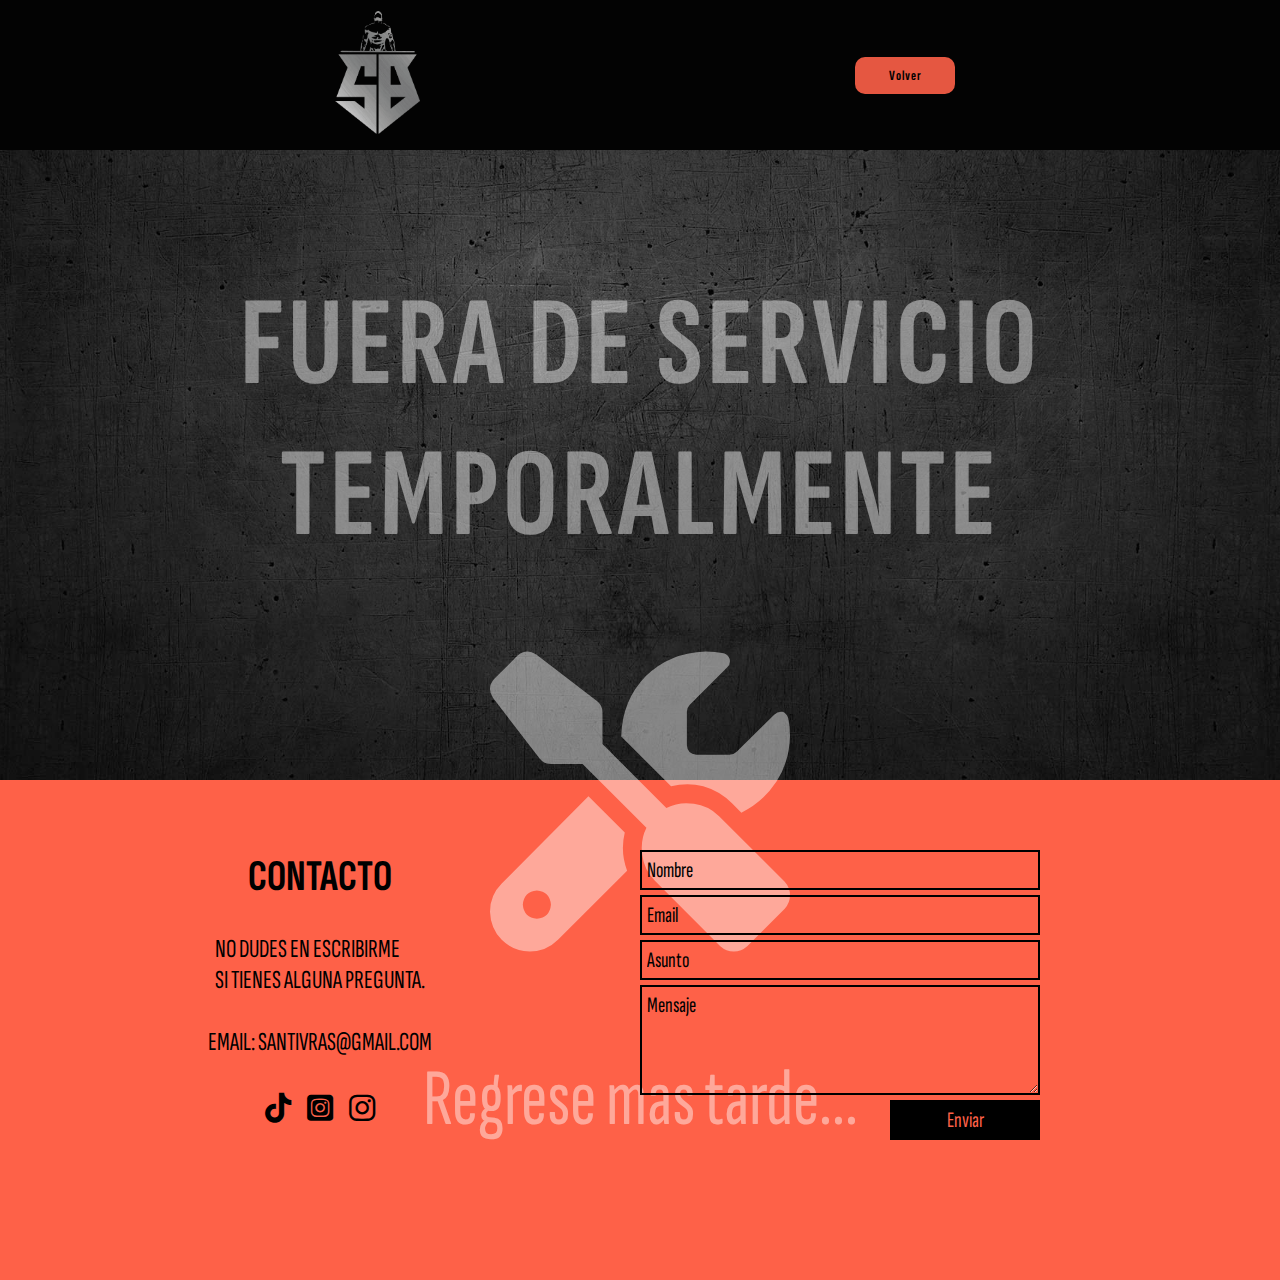
<file: assets/pages/equipamiento.html>
<!DOCTYPE html>
<html lang="en">
<head>
    <meta charset="UTF-8">
    <meta http-equiv="X-UA-Compatible" content="IE=edge">
    <meta name="viewport" content="width=device-width, initial-scale=1.0">
    <meta name="description" content="Encontrá los mejores productos y herramientas para poder entrenar en tu casa.">
    <title>SB | Equipamiento Calistenia</title>
    <link rel='stylesheet' href="../css/style.css">
    <link rel="stylesheet" href="https://cdnjs.cloudflare.com/ajax/libs/font-awesome/6.2.1/css/all.min.css">
    <link rel="stylesheet" href="https://use.fontawesome.com/releases/v5.3.1/css/all.css">
    <link rel="icon" type="image/png" href="">
</head>
<body>
    <header class="header">
        <div class="logo">
            <a href="../../index.html"><img src="../../assets/img/logoSB.png" alt="logoSB"></a>
        </div>
        <div class="barraMenu">
            <input class="side-menu" type="checkbox" id="side-menu"/>
            <label class="hamb" for="side-menu"><span class="hamb-line"></span></label>
            <nav class="nav">
                <ul class="menu-form">
                    <li><a href="../../index.html"><button type="button" class="btn">Volver</button></a></li>
                </ul>
            </nav>
        </div>
    </header>
    <main class="pageEquipamiento">
        <h1>Fuera de servicio <br> temporalmente</h1> 
        <i class="fa-solid fa-screwdriver-wrench"></i>
        <p>Regrese mas tarde...</p>
    </main>
    <footer id="sectionContacto" class="footer">
        <div class="info">
            <h4>CONTACTO</h4>
            <br>
            <p>NO DUDES EN ESCRIBIRME<br> SI TIENES ALGUNA PREGUNTA.</p>
            <br>
            <p>EMAIL: SANTIVRAS@GMAIL.COM</p>
            <br>
            <div class="footer-icons">
                <i class="fa-brands fa-tiktok"></i>
                <i class="fa-brands fa-square-instagram"></i>
                <i class="fa-brands fa-instagram"></i>
            </div>
        </div>
        <div class="contacto">
            <form class="formularioContacto" action="">
                <input type="text" name="nombre" placeholder="Nombre" required>
                <input type="text" name="mail" placeholder="Email" required>
                <input type="text" name="asunto" placeholder="Asunto" required>
                <textarea name="mensaje" placeholder="Mensaje"></textarea>
                <button type="submit">Enviar</button>
            </form>
        </div>
        <div id="button-up">
            <i class="fa-solid fa-chevron-up"></i>
        </div>
    </footer>
    <script src="../js/main.js"></script>
</body>
</html>
</file>
<file: assets/css/style.css>
@import url("https://fonts.googleapis.com/css?family=Sofia+Sans+Extra+Condensed");
* {
  margin: 0;
  padding: 0;
  box-sizing: border-box;
}

a {
  text-decoration: none;
}

ul {
  list-style: none;
}

.header {
  background-color: #030303;
  height: 150px;
  display: flex;
  flex-flow: row nowrap;
  justify-content: space-evenly;
  align-items: center;
  position: sticky;
  top: 0;
  z-index: 10;
}
@media (max-width: 768px) {
  .header {
    justify-content: space-between;
    padding: 0 50px;
  }
}
@media (max-width: 350px) {
  .header {
    height: 120px;
    padding: 0 25px;
  }
}
.header > .logo {
  width: 105px;
  padding: 10px;
}
@media (max-width: 490px) {
  .header > .logo {
    width: 95px;
  }
}
@media (max-width: 350px) {
  .header > .logo {
    width: 80px;
  }
}
.header > .logo img {
  height: 100%;
  width: 100%;
  object-fit: cover;
}
.header > .barraMenu {
  display: flex;
}
@media (max-width: 768px) {
  .header > .barraMenu {
    flex-direction: row;
  }
}
.header > .barraMenu > .side-menu {
  display: none;
}
.header > .barraMenu > .side-menu:checked ~ nav {
  max-height: 100%;
}
.header > .barraMenu > .side-menu:checked ~ .hamb .hamb-line {
  background: transparent;
}
.header > .barraMenu > .side-menu:checked ~ .hamb .hamb-line::before {
  transform: rotate(-45deg);
  top: 0;
}
.header > .barraMenu > .side-menu:checked ~ .hamb .hamb-line::after {
  transform: rotate(45deg);
  top: 0;
}
.header > .barraMenu > .hamb {
  cursor: pointer;
  float: right;
  padding: 40px 20px;
  display: none;
}
@media (max-width: 768px) {
  .header > .barraMenu > .hamb {
    display: block;
  }
}
.header > .barraMenu > .hamb > .hamb-line {
  background: rgba(254, 97, 72, 0.9);
  display: block;
  height: 2px;
  position: relative;
  width: 24px;
}
.header > .barraMenu > .hamb > .hamb-line::before {
  background: rgba(254, 97, 72, 0.9);
  content: "";
  display: block;
  height: 100%;
  position: absolute;
  transition: all 0.2s ease-out;
  width: 100%;
  top: 7px;
}
.header > .barraMenu > .hamb > .hamb-line::after {
  background: rgba(254, 97, 72, 0.9);
  content: "";
  display: block;
  height: 100%;
  position: absolute;
  transition: all 0.2s ease-out;
  width: 100%;
  top: -7px;
}
.header > .barraMenu > .nav {
  position: relative;
  font-size: 18px;
  height: 100%;
  width: 50%;
  right: 0;
  text-align: center;
}
@media (max-width: 768px) {
  .header > .barraMenu > .nav {
    position: fixed;
    background-color: #030303;
    overflow: hidden;
    margin-top: 100px;
    max-height: 0;
    transition: max-height 0.5s ease-out;
  }
}
.header > .barraMenu > .nav > .menu {
  display: flex;
  align-items: center;
  height: 70px;
  margin: 0;
  padding: 0;
  text-align: center;
  white-space: nowrap;
}
@media (max-width: 768px) {
  .header > .barraMenu > .nav > .menu {
    flex-direction: column;
    height: 100vh;
  }
}
.header > .barraMenu > .nav > .menu > li {
  text-align: center;
}
.header > .barraMenu > .nav > .menu > li > a {
  display: block;
  text-decoration: none;
  color: rgba(255, 255, 255, 0.7);
  font-size: 20px;
  text-transform: uppercase;
  margin: 15px;
}
@media (max-width: 768px) {
  .header > .barraMenu > .nav > .menu > li > a {
    font-size: 30px;
    margin: 25px;
  }
}
@media (max-width: 490px) {
  .header > .barraMenu > .nav > .menu > li > a {
    font-size: 22px;
    margin: 20px;
  }
}
@media (max-width: 350px) {
  .header > .barraMenu > .nav > .menu > li > a {
    font-size: 17px;
    margin: 15px;
  }
}
.header > .barraMenu > .nav > .menu > li > a:hover {
  color: rgba(254, 97, 72, 0.9);
}
.header > .barraMenu > .nav > .menu > li > a::after {
  content: "";
  display: block;
  height: 2px;
  width: 0%;
  background-color: rgba(254, 97, 72, 0.9);
  transition: all ease-in-out 250ms;
}
.header > .barraMenu > .nav > .menu > li > a:hover::after {
  width: 100%;
}
.header > .barraMenu > .nav > .menu > li > .btn {
  color: black;
  background-color: rgba(254, 97, 72, 0.9);
  border: none;
  width: 100px;
  padding: 10px;
  margin-left: 100px;
  border-radius: 10px;
  font-family: "Sofia Sans Extra Condensed";
  font-weight: bolder;
  font-size: 14px;
  letter-spacing: 1px;
  cursor: pointer;
}
@media (max-width: 768px) {
  .header > .barraMenu > .nav > .menu > li > .btn {
    font-size: 26px;
    width: 150px;
    margin: 10px 0 0 0;
  }
}
@media (max-width: 490px) {
  .header > .barraMenu > .nav > .menu > li > .btn {
    width: 100px;
    font-size: 18px;
  }
}
@media (max-width: 350px) {
  .header > .barraMenu > .nav > .menu > li > .btn {
    font-size: 14px;
    width: 80px;
  }
}
.header > .barraMenu > .nav .menu-form {
  display: flex;
  align-items: center;
  height: 70px;
  margin: 0;
  padding: 0;
  text-align: center;
  white-space: nowrap;
}
@media (max-width: 768px) {
  .header > .barraMenu > .nav .menu-form {
    flex-direction: column;
    height: 100vh;
  }
}
@media (max-width: 768px) {
  .header > .barraMenu > .nav .menu-form .btn {
    font-size: 26px;
    width: 150px;
    margin: 70px 0 0 0;
  }
}
@media (max-width: 490px) {
  .header > .barraMenu > .nav .menu-form .btn {
    width: 100px;
    font-size: 18px;
  }
}
@media (max-width: 350px) {
  .header > .barraMenu > .nav .menu-form .btn {
    font-size: 14px;
    width: 80px;
    margin: 10px 0 0 0;
  }
}

.BG-index {
  height: 99vh;
  width: 100%;
  margin-top: -150px;
  background-image: url("..//img/index.jpg");
  background-position: center center;
  background-repeat: no-repeat;
  background-attachment: fixed;
  background-size: cover;
  display: flex;
  justify-content: center;
  flex-direction: column;
  color: #FFF;
  z-index: -1;
}
@media (max-width: 768px) {
  .BG-index {
    background-position: 60% center;
  }
}
@media (max-width: 490px) {
  .BG-index {
    background-position: 65% center;
  }
}
.BG-index > h1 {
  margin-left: 100px;
  color: rgb(254, 97, 72);
  letter-spacing: 1px;
  font-size: 42px;
  text-transform: uppercase;
}
@media (max-width: 768px) {
  .BG-index > h1 {
    margin-left: 60px;
  }
}
@media (max-width: 490px) {
  .BG-index > h1 {
    font-size: 32px;
    margin-left: 45px;
    width: 60%;
  }
}
@media (max-width: 350px) {
  .BG-index > h1 {
    margin-left: 30px;
    font-size: 18px;
  }
}
.BG-index > h2 {
  margin-left: 100px;
  font-size: 114px;
}
@media (max-width: 768px) {
  .BG-index > h2 {
    margin-left: 60px;
    width: 70%;
    line-height: 120px;
  }
}
@media (max-width: 490px) {
  .BG-index > h2 {
    margin-left: 45px;
    font-size: 92px;
    line-height: 95px;
  }
}
@media (max-width: 350px) {
  .BG-index > h2 {
    margin-left: 30px;
    font-size: 74px;
    width: 300px;
  }
}
.BG-index > p {
  margin-left: 100px;
  width: 500px;
  letter-spacing: 1px;
  font-size: 22px;
  margin-bottom: 20px;
}
@media (max-width: 768px) {
  .BG-index > p {
    margin-left: 60px;
    width: 45%;
  }
}
@media (max-width: 490px) {
  .BG-index > p {
    margin-left: 45px;
    font-size: 18px;
  }
}
@media (max-width: 350px) {
  .BG-index > p {
    margin-left: 30px;
    font-size: 15px;
    width: 230px;
  }
}
.BG-index > .botonesInicio {
  display: flex;
}
.BG-index > .botonesInicio .btn-comenzar {
  margin-left: 100px;
  color: black;
  background-color: rgba(254, 97, 72, 0.9);
  border: none;
  width: 150px;
  padding: 12.5px;
  border-radius: 5px;
  font-family: "Sofia Sans Extra Condensed";
  font-weight: bolder;
  font-size: 20px;
  letter-spacing: 1px;
  cursor: pointer;
}
@media (max-width: 768px) {
  .BG-index > .botonesInicio .btn-comenzar {
    margin-left: 60px;
  }
}
@media (max-width: 490px) {
  .BG-index > .botonesInicio .btn-comenzar {
    margin-left: 45px;
    width: 125px;
    font-size: 16px;
  }
}
@media (max-width: 350px) {
  .BG-index > .botonesInicio .btn-comenzar {
    margin-left: 30px;
    font-size: 14px;
    width: 100px;
  }
}
.BG-index > .botonesInicio .btn-comenzar:hover {
  background-color: rgb(254, 97, 72);
}
.BG-index > .botonesInicio .btn-masInfo {
  color: #FFF;
  background-color: black;
  border: 2px solid rgba(254, 97, 72, 0.9);
  width: 150px;
  padding: 12.5px;
  margin-left: 20px;
  border-radius: 5px;
  font-family: "Sofia Sans Extra Condensed";
  font-weight: bolder;
  font-size: 20px;
  letter-spacing: 1px;
  cursor: pointer;
}
@media (max-width: 490px) {
  .BG-index > .botonesInicio .btn-masInfo {
    width: 125px;
    font-size: 16px;
  }
}
@media (max-width: 350px) {
  .BG-index > .botonesInicio .btn-masInfo {
    font-size: 14px;
    width: 100px;
  }
}
.BG-index > .botonesInicio .btn-masInfo:hover {
  background-color: rgba(255, 255, 255, 0.2);
  color: rgb(255, 255, 255);
}
.BG-index > .botonesInicio .fa-circle-chevron-right {
  color: rgba(254, 97, 72, 0.9);
  font-size: 20px;
  margin-right: 10px;
}
@media (max-width: 490px) {
  .BG-index > .botonesInicio .fa-circle-chevron-right {
    font-size: 16px;
  }
}
@media (max-width: 350px) {
  .BG-index > .botonesInicio .fa-circle-chevron-right {
    font-size: 12px;
  }
}

.entrenamientos {
  width: 100%;
  height: 500px;
  display: flex;
  text-align: center;
}
@media (max-width: 768px) {
  .entrenamientos {
    flex-direction: column;
    height: auto;
  }
}
@media (max-width: 350px) {
  .entrenamientos {
    flex-direction: column;
  }
}
.entrenamientos > .entrenamiento {
  width: 50%;
  height: 100%;
  position: relative;
}
@media (max-width: 768px) {
  .entrenamientos > .entrenamiento {
    width: 100%;
    position: static;
  }
}
@media (max-width: 350px) {
  .entrenamientos > .entrenamiento {
    width: 100%;
    position: static;
  }
}
.entrenamientos > .entrenamiento:hover h2 {
  opacity: 1;
  transform: translateX(0px);
}
.entrenamientos > .entrenamiento:hover .mascara1, .entrenamientos > .entrenamiento:hover .mascara2 {
  opacity: 1;
}
.entrenamientos > .entrenamiento > img {
  transition: all 0.2s linear;
}
.entrenamientos > .entrenamiento > .mascara1,
.entrenamientos > .entrenamiento > .mascara2 {
  opacity: 0;
  background-color: rgba(254, 97, 72, 0.7);
  transition: all 0.3s ease-in-out;
}
.entrenamientos > .entrenamiento h2 {
  transform: translateX(-200px);
  opacity: 0;
  transition: all 0.7s ease-in-out;
}
.entrenamientos img {
  display: block;
  position: relative;
  height: 100%;
  width: 100%;
  object-fit: cover;
}
.entrenamientos .mascara1 {
  width: 100%;
  height: 500px;
  position: absolute;
  overflow: hidden;
  top: 0;
  left: 0;
}
.entrenamientos .mascara2 {
  width: 100%;
  height: 500px;
  position: absolute;
  overflow: hidden;
  top: 0;
  right: 0;
}
.entrenamientos h2 {
  text-transform: uppercase;
  color: #fff;
  text-align: center;
  position: relative;
  font-size: 17px;
  padding: 10px;
  background: rgba(0, 0, 0, 0.9);
  margin: 20px 0 0 0;
}

.BG-entrenador {
  width: 100%;
  background-image: url("..//img/entrenador.jpg");
  background-position: center center;
  background-repeat: no-repeat;
  background-attachment: fixed;
  background-size: cover;
  display: flex;
  flex-direction: column;
  color: #FFF;
  z-index: -1;
}
@media (max-width: 768px) {
  .BG-entrenador {
    background-position: 75% center;
  }
}
@media (max-width: 350px) {
  .BG-entrenador {
    background-position: 80% center;
  }
}
.BG-entrenador > h2 {
  margin: 50px 0 40px 100px;
  font-size: 94px;
  letter-spacing: 1px;
}
@media (max-width: 768px) {
  .BG-entrenador > h2 {
    font-size: 80px;
    margin: 50px 0 40px 70px;
  }
}
@media (max-width: 490px) {
  .BG-entrenador > h2 {
    font-size: 52px;
    margin: 50px 0 40px 45px;
  }
}
@media (max-width: 350px) {
  .BG-entrenador > h2 {
    font-size: 40px;
    margin: 50px 0 40px 30px;
  }
}
.BG-entrenador > p {
  width: 650px;
  margin-left: 100px;
  font-size: 30px;
  letter-spacing: 1px;
}
@media (max-width: 768px) {
  .BG-entrenador > p {
    margin-left: 70px;
    font-size: 26px;
    width: 60%;
  }
}
@media (max-width: 490px) {
  .BG-entrenador > p {
    margin-left: 45px;
    font-size: 20px;
  }
}
@media (max-width: 350px) {
  .BG-entrenador > p {
    margin-left: 30px;
    font-size: 16px;
    width: 65%;
  }
}
.BG-entrenador > .transformacion {
  background-color: #030303;
  width: 100%;
  display: flex;
  flex-direction: column;
  justify-content: center;
  align-items: center;
  margin-top: 100px;
  padding: 50px 0 150px 0;
}
@media (max-width: 490px) {
  .BG-entrenador > .transformacion {
    padding: 50px 0 100px 0;
  }
}
@media (max-width: 350px) {
  .BG-entrenador > .transformacion {
    padding: 50px 0 50px 0;
  }
}
.BG-entrenador > .transformacion > h3 {
  margin: 70px 0 40px 0;
  font-size: 64px;
  letter-spacing: 1px;
  text-transform: uppercase;
}
@media (max-width: 768px) {
  .BG-entrenador > .transformacion > h3 {
    font-size: 52px;
  }
}
@media (max-width: 490px) {
  .BG-entrenador > .transformacion > h3 {
    margin: 50px 0 20px 0;
    font-size: 38px;
  }
}
@media (max-width: 350px) {
  .BG-entrenador > .transformacion > h3 {
    font-size: 26px;
  }
}
.BG-entrenador > .transformacion > .antesDespues {
  width: 100%;
  display: flex;
  justify-content: space-around;
}
@media (max-width: 768px) {
  .BG-entrenador > .transformacion > .antesDespues {
    padding: 0 20px;
  }
}
.BG-entrenador > .transformacion > .antesDespues > .antesDespues-card {
  display: flex;
  flex-direction: column;
  justify-content: center;
  align-items: center;
}
@media (max-width: 768px) {
  .BG-entrenador > .transformacion > .antesDespues > .antesDespues-card {
    gap: 25px;
    margin: 20px;
  }
}
@media (max-width: 350px) {
  .BG-entrenador > .transformacion > .antesDespues > .antesDespues-card {
    gap: 10px;
  }
}
.BG-entrenador > .transformacion > .antesDespues > .antesDespues-card > h4 {
  font-size: 44px;
  letter-spacing: 1px;
  text-transform: uppercase;
  margin-bottom: 20px;
}
@media (max-width: 768px) {
  .BG-entrenador > .transformacion > .antesDespues > .antesDespues-card > h4 {
    font-size: 34px;
  }
}
@media (max-width: 490px) {
  .BG-entrenador > .transformacion > .antesDespues > .antesDespues-card > h4 {
    font-size: 28px;
  }
}
@media (max-width: 350px) {
  .BG-entrenador > .transformacion > .antesDespues > .antesDespues-card > h4 {
    font-size: 20px;
  }
}
.BG-entrenador > .transformacion > .antesDespues > .antesDespues-card img {
  --s: 12.5px; /* size of the frame */
  --b: 2px; /* border thickness */
  --w: 400px; /* width of the image */
  --c: transparent;
  --d: rgb(96, 96, 96);
  width: var(--w);
  aspect-ratio: 1;
  object-fit: cover;
  padding: calc(2 * var(--s));
  --_g: var(--d) calc(2*var(--b)),#0000 0 calc(100% - calc(2*var(--b))),var(--d) 0;
  background: linear-gradient(var(--_g)) 50%/100% var(--_i, 100%) no-repeat, linear-gradient(90deg, var(--_g)) 50%/var(--_i, 100%) 100% no-repeat;
  outline: calc(var(--w) / 2) solid rgba(0, 0, 0, 0.4);
  outline-offset: calc(var(--w) / -2 - 2 * var(--s));
  transition: 0.4s;
  cursor: pointer;
  margin: 15px;
}
@media (max-width: 768px) {
  .BG-entrenador > .transformacion > .antesDespues > .antesDespues-card img {
    width: 100%;
    padding: 0;
    --w: 400px; /* width of the image */
    margin: 0;
  }
}
@media (max-width: 350px) {
  .BG-entrenador > .transformacion > .antesDespues > .antesDespues-card img {
    width: 100%;
    padding: 0;
    --w: 400px; /* width of the image */
    margin: 0;
  }
}
.BG-entrenador > .transformacion > .antesDespues > .antesDespues-card img:hover {
  --_g: var(--c) var(--b),#0000 0 calc(100% - var(--b)),var(--c) 0;
  outline: var(--b) solid var(--c);
  outline-offset: calc(var(--s) / -2);
  --_i: calc(100% - 2*var(--s));
}
@media (max-width: 350px) {
  .BG-entrenador > .transformacion > .antesDespues > .antesDespues-card img:hover {
    outline: none;
    outline-offset: none;
  }
}

.fondo-precios {
  width: 100%;
  background-color: #030303;
  display: flex;
  flex-direction: column;
  color: #FFF;
  z-index: -1;
}
.fondo-precios > .secciones {
  background-image: url("..//img/fondoPared.jpg");
  background-position: center;
  background-size: cover;
  background-repeat: no-repeat;
  display: flex;
  justify-content: center;
  align-items: center;
  flex-direction: column;
  width: 100%;
}
@media (max-width: 350px) {
  .fondo-precios > .secciones {
    background-position: center center;
  }
}
.fondo-precios > .secciones > .secciones-info {
  text-align: center;
  color: #FFF;
  width: 70%;
}
@media (max-width: 768px) {
  .fondo-precios > .secciones > .secciones-info {
    width: 80%;
  }
}
.fondo-precios > .secciones > .secciones-info > h6 {
  font-size: 78px;
  margin: 60px 0 10px 0;
  letter-spacing: 5px;
  color: rgb(254, 97, 72);
}
@media (max-width: 768px) {
  .fondo-precios > .secciones > .secciones-info > h6 {
    font-size: 68px;
  }
}
@media (max-width: 490px) {
  .fondo-precios > .secciones > .secciones-info > h6 {
    font-size: 50px;
  }
}
@media (max-width: 350px) {
  .fondo-precios > .secciones > .secciones-info > h6 {
    font-size: 40px;
  }
}
.fondo-precios > .secciones > .secciones-info > h5 {
  font-size: 38px;
  margin: 10px 0 30px 0;
  letter-spacing: 5px;
  color: rgb(254, 97, 72);
}
@media (max-width: 768px) {
  .fondo-precios > .secciones > .secciones-info > h5 {
    font-size: 38px;
    letter-spacing: 3px;
  }
}
@media (max-width: 490px) {
  .fondo-precios > .secciones > .secciones-info > h5 {
    font-size: 26px;
  }
}
@media (max-width: 350px) {
  .fondo-precios > .secciones > .secciones-info > h5 {
    font-size: 20px;
    letter-spacing: 3px;
  }
}
.fondo-precios > .secciones > .secciones-info > p {
  font-size: 36px;
  letter-spacing: 1px;
}
@media (max-width: 768px) {
  .fondo-precios > .secciones > .secciones-info > p {
    font-size: 26px;
  }
}
@media (max-width: 490px) {
  .fondo-precios > .secciones > .secciones-info > p {
    font-size: 20px;
  }
}
@media (max-width: 350px) {
  .fondo-precios > .secciones > .secciones-info > p {
    font-size: 18px;
  }
}
.fondo-precios > .secciones > .grupo-cards {
  display: flex;
  justify-content: center;
  align-items: center;
  flex-wrap: wrap;
  width: 100%;
  margin: auto;
}
.fondo-precios > .secciones .secciones-card {
  position: relative;
  width: 400px;
  height: 500px;
  box-shadow: inset 5px 5px 5px rgba(0, 0, 0, 0.2), inset -5px -5px 15px rgba(255, 255, 255, 0.1), 5px 5px 15px rgba(0, 0, 0, 0.3), -5px -5px 15px rgba(255, 255, 255, 0.1);
  border-radius: 15px;
  margin: 50px 25px;
  transition: 0.5s;
}
@media (max-width: 768px) {
  .fondo-precios > .secciones .secciones-card {
    width: 500px;
    height: 400px;
    margin: 50px 25px;
  }
}
@media (max-width: 490px) {
  .fondo-precios > .secciones .secciones-card {
    width: 400px;
    height: 350px;
    margin: 35px 25px;
  }
}
@media (max-width: 350px) {
  .fondo-precios > .secciones .secciones-card {
    width: 300px;
    height: 350px;
    margin: 50px 25px 0px;
  }
}
.fondo-precios > .secciones .secciones-card > .caja {
  position: absolute;
  top: 20px;
  left: 20px;
  right: 20px;
  bottom: 20px;
  background-image: url("..//img/fondoPared.jpg");
  background-position: center;
  background-size: 550%;
  background-repeat: no-repeat;
  border-radius: 15px;
  display: flex;
  justify-content: center;
  align-items: center;
  overflow: hidden;
  transition: 0.5s;
}
.fondo-precios > .secciones .secciones-card > .caja:hover {
  transform: translateY(-50px);
}
.fondo-precios > .secciones .secciones-card > .caja > .contenido {
  padding: 20px;
  display: flex;
  flex-direction: column;
  justify-content: center;
  align-items: center;
  text-align: center;
}
.fondo-precios > .secciones .secciones-card > .caja > .contenido > i {
  font-size: 114px;
  margin-bottom: 30px;
  color: rgba(255, 255, 255, 0.3);
}
@media (max-width: 768px) {
  .fondo-precios > .secciones .secciones-card > .caja > .contenido > i {
    margin-bottom: 10px;
  }
}
@media (max-width: 490px) {
  .fondo-precios > .secciones .secciones-card > .caja > .contenido > i {
    font-size: 94px;
  }
}
@media (max-width: 350px) {
  .fondo-precios > .secciones .secciones-card > .caja > .contenido > i {
    font-size: 84px;
    margin-bottom: 10px;
  }
}
.fondo-precios > .secciones .secciones-card > .caja > .contenido > h3 {
  font-size: 38px;
  letter-spacing: 2px;
  color: #fff;
  z-index: 1;
  transition: 0.5s;
  margin-bottom: 15px;
}
@media (max-width: 768px) {
  .fondo-precios > .secciones .secciones-card > .caja > .contenido > h3 {
    font-size: 42px;
  }
}
@media (max-width: 490px) {
  .fondo-precios > .secciones .secciones-card > .caja > .contenido > h3 {
    font-size: 34px;
  }
}
@media (max-width: 350px) {
  .fondo-precios > .secciones .secciones-card > .caja > .contenido > h3 {
    font-size: 28px;
  }
}
.fondo-precios > .secciones .secciones-card > .caja > .contenido > p {
  text-align: center;
  font-size: 20px;
  letter-spacing: 1px;
  font-weight: 300;
  color: rgba(255, 255, 255, 0.9);
  z-index: 1;
  transition: 0.5s;
}
@media (max-width: 768px) {
  .fondo-precios > .secciones .secciones-card > .caja > .contenido > p {
    font-size: 22px;
  }
}
@media (max-width: 490px) {
  .fondo-precios > .secciones .secciones-card > .caja > .contenido > p {
    font-size: 19px;
  }
}
@media (max-width: 350px) {
  .fondo-precios > .secciones .secciones-card > .caja > .contenido > p {
    font-size: 17px;
  }
}
.fondo-precios > .grupo-tarjetas {
  width: 100%;
  margin: 50px auto;
}
@media (max-width: 768px) {
  .fondo-precios > .grupo-tarjetas {
    margin-bottom: 0px;
  }
}
@media (max-width: 490px) {
  .fondo-precios > .grupo-tarjetas {
    margin: 0px auto;
  }
}
.fondo-precios > .grupo-tarjetas > .tarjetas {
  width: 95%;
  margin: 100px auto;
  display: flex;
  justify-content: center;
  align-items: center;
}
@media (max-width: 490px) {
  .fondo-precios > .grupo-tarjetas > .tarjetas {
    margin: 50px auto;
  }
}
.fondo-precios > .grupo-tarjetas > .tarjetas > .tarjeta-estandar {
  width: 90%;
  background-color: rgb(47, 47, 47);
  color: rgb(255, 255, 255);
  display: flex;
  flex-wrap: wrap;
  justify-content: space-evenly;
  align-items: center;
  text-align: center;
  padding: 20px 20px;
  border-radius: 10px;
  margin: 0 8px;
  box-shadow: 0 10px 30px rgba(0, 0, 0, 0.8);
}
@media (max-width: 768px) {
  .fondo-precios > .grupo-tarjetas > .tarjetas > .tarjeta-estandar {
    padding: 40px 20px;
    width: 75%;
  }
}
@media (max-width: 768px) {
  .fondo-precios > .grupo-tarjetas > .tarjetas > .tarjeta-estandar {
    width: 85%;
  }
}
@media (max-width: 350px) {
  .fondo-precios > .grupo-tarjetas > .tarjetas > .tarjeta-estandar {
    padding: 40px 20px;
  }
}
.fondo-precios > .grupo-tarjetas > .tarjetas > .tarjeta-estandar > .tarjeta {
  width: 300px;
  background-color: rgb(67, 67, 67);
  color: rgb(255, 255, 255);
  display: flex;
  flex-direction: column;
  justify-content: center;
  text-align: center;
  padding: 20px 0;
  border-radius: 10px;
  margin: 0 8px;
  box-shadow: 0 10px 30px rgba(0, 0, 0, 0.8);
}
@media (max-width: 768px) {
  .fondo-precios > .grupo-tarjetas > .tarjetas > .tarjeta-estandar > .tarjeta {
    padding: 0;
    width: 80%;
  }
}
@media (max-width: 350px) {
  .fondo-precios > .grupo-tarjetas > .tarjetas > .tarjeta-estandar > .tarjeta {
    padding: 0;
  }
}
.fondo-precios > .grupo-tarjetas > .tarjetas > .tarjeta-estandar > .tarjeta:hover {
  background-color: rgba(255, 255, 255, 0.1);
  border: 1px solid rgb(254, 97, 72);
  transform: scale(1.1);
  transition: transform 0.3s ease-in-out;
}
.fondo-precios > .grupo-tarjetas > .tarjetas > .tarjeta-estandar > .tarjeta > .tarjeta-header {
  margin-bottom: 20px;
}
@media (max-width: 350px) {
  .fondo-precios > .grupo-tarjetas > .tarjetas > .tarjeta-estandar > .tarjeta > .tarjeta-header {
    margin-bottom: 10px;
  }
}
.fondo-precios > .grupo-tarjetas > .tarjetas > .tarjeta-estandar > .tarjeta > .tarjeta-header > h3 {
  font-size: 40px;
  font-weight: 300;
  margin: 20px;
  color: rgba(254, 97, 72, 0.9);
  border-bottom: 1px groove #FFF;
  padding: 10px;
}
@media (max-width: 768px) {
  .fondo-precios > .grupo-tarjetas > .tarjetas > .tarjeta-estandar > .tarjeta > .tarjeta-header > h3 {
    margin: 10px;
    font-size: 46px;
  }
}
@media (max-width: 490px) {
  .fondo-precios > .grupo-tarjetas > .tarjetas > .tarjeta-estandar > .tarjeta > .tarjeta-header > h3 {
    margin: 10px;
    font-size: 36px;
  }
}
@media (max-width: 350px) {
  .fondo-precios > .grupo-tarjetas > .tarjetas > .tarjeta-estandar > .tarjeta > .tarjeta-header > h3 {
    margin: 10px;
    font-size: 30px;
  }
}
.fondo-precios > .grupo-tarjetas > .tarjetas > .tarjeta-estandar > .tarjeta > .tarjeta-header > h2 {
  font-size: 90px;
  font-weight: 300;
}
@media (max-width: 490px) {
  .fondo-precios > .grupo-tarjetas > .tarjetas > .tarjeta-estandar > .tarjeta > .tarjeta-header > h2 {
    font-size: 72px;
  }
}
@media (max-width: 350px) {
  .fondo-precios > .grupo-tarjetas > .tarjetas > .tarjeta-estandar > .tarjeta > .tarjeta-header > h2 {
    font-size: 60px;
  }
}
.fondo-precios > .grupo-tarjetas > .tarjetas > .tarjeta-estandar > .tarjeta > .tarjeta-footer {
  margin-bottom: 30px;
}
.fondo-precios > .grupo-tarjetas > .tarjetas > .tarjeta-estandar > .tarjeta > .tarjeta-footer button {
  width: 250px;
  padding: 12.5px;
  background-color: rgba(254, 97, 72, 0.9);
  font-size: 20px;
  font-weight: bolder;
  text-transform: uppercase;
  letter-spacing: 1px;
  border: none;
  border-radius: 10px;
  outline: none;
  cursor: pointer;
  font-family: "Sofia Sans Extra Condensed";
}
@media (max-width: 768px) {
  .fondo-precios > .grupo-tarjetas > .tarjetas > .tarjeta-estandar > .tarjeta > .tarjeta-footer button {
    width: 300px;
    font-size: 24px;
  }
}
@media (max-width: 490px) {
  .fondo-precios > .grupo-tarjetas > .tarjetas > .tarjeta-estandar > .tarjeta > .tarjeta-footer button {
    width: 250px;
    font-size: 20px;
  }
}
@media (max-width: 350px) {
  .fondo-precios > .grupo-tarjetas > .tarjetas > .tarjeta-estandar > .tarjeta > .tarjeta-footer button {
    width: 200px;
    font-size: 16px;
  }
}
.fondo-precios > .grupo-tarjetas > .tarjetas > .tarjeta-estandar > .tarjeta > .tarjeta-footer button:hover {
  background-color: rgb(255, 107, 84);
}
.fondo-precios > .grupo-tarjetas > .tarjetas > .tarjeta-estandar > .tarjeta-estandar-izq {
  color: rgb(255, 255, 255);
  display: flex;
  flex-direction: column;
  justify-content: center;
  text-align: center;
  border-radius: 10px;
  margin: 0 8px;
}
@media (max-width: 768px) {
  .fondo-precios > .grupo-tarjetas > .tarjetas > .tarjeta-estandar > .tarjeta-estandar-izq {
    padding: 0;
    width: 80%;
  }
}
@media (max-width: 350px) {
  .fondo-precios > .grupo-tarjetas > .tarjetas > .tarjeta-estandar > .tarjeta-estandar-izq {
    margin-top: 0px;
  }
}
.fondo-precios > .grupo-tarjetas > .tarjetas > .tarjeta-estandar > .tarjeta-estandar-izq > .tarjeta-header {
  margin-bottom: 10px;
}
.fondo-precios > .grupo-tarjetas > .tarjetas > .tarjeta-estandar > .tarjeta-estandar-izq > .tarjeta-header > h3 {
  font-size: 40px;
  font-weight: 300;
  margin: 10px;
  color: rgba(254, 97, 72, 0.9);
  border-bottom: 1px groove #FFF;
  padding: 10px;
}
@media (max-width: 768px) {
  .fondo-precios > .grupo-tarjetas > .tarjetas > .tarjeta-estandar > .tarjeta-estandar-izq > .tarjeta-header > h3 {
    font-size: 46px;
  }
}
@media (max-width: 490px) {
  .fondo-precios > .grupo-tarjetas > .tarjetas > .tarjeta-estandar > .tarjeta-estandar-izq > .tarjeta-header > h3 {
    font-size: 36px;
  }
}
@media (max-width: 350px) {
  .fondo-precios > .grupo-tarjetas > .tarjetas > .tarjeta-estandar > .tarjeta-estandar-izq > .tarjeta-header > h3 {
    font-size: 30px;
  }
}
.fondo-precios > .grupo-tarjetas > .tarjetas > .tarjeta-estandar > .tarjeta-estandar-izq > .tarjeta-body {
  margin-bottom: 5px;
}
.fondo-precios > .grupo-tarjetas > .tarjetas > .tarjeta-estandar > .tarjeta-estandar-izq > .tarjeta-body li {
  font-size: 20px;
  font-weight: 300;
  margin: 15px 0;
  letter-spacing: 1px;
}
@media (max-width: 768px) {
  .fondo-precios > .grupo-tarjetas > .tarjetas > .tarjeta-estandar > .tarjeta-estandar-izq > .tarjeta-body li {
    font-size: 24px;
    letter-spacing: 1.5px;
  }
}
@media (max-width: 490px) {
  .fondo-precios > .grupo-tarjetas > .tarjetas > .tarjeta-estandar > .tarjeta-estandar-izq > .tarjeta-body li {
    font-size: 19px;
  }
}
@media (max-width: 350px) {
  .fondo-precios > .grupo-tarjetas > .tarjetas > .tarjeta-estandar > .tarjeta-estandar-izq > .tarjeta-body li {
    font-size: 15px;
  }
}
.fondo-precios > .grupo-tarjetas > .tarjetas > .tarjeta-estandar > .tarjeta-estandar-izq > .tarjeta-body li > i {
  margin-right: 10px;
}
.fondo-precios > .grupo-tarjetas > .tarjetas > .tarjeta-estandar > .tarjeta-estandar-izq > .tarjeta-body .fa-check-circle {
  color: #00bc5e;
}
.fondo-precios > .grupo-tarjetas > .tarjetas > .tarjeta-estandar > .tarjeta-estandar-izq > .tarjeta-body .fa-times-circle {
  color: #f70036;
}
.fondo-precios > .grupo-tarjetas > .tarjetas > .tarjeta-estandar > .tarjeta-estandar-izq > .tarjeta-footer {
  margin-bottom: 20px;
}
.fondo-precios > .grupo-tarjetas > .tarjetas > .tarjeta-estandar > .tarjeta-estandar-izq > .tarjeta-footer button {
  width: 250px;
  padding: 12.5px;
  background-color: rgba(254, 97, 72, 0.9);
  font-size: 20px;
  font-weight: bolder;
  text-transform: uppercase;
  letter-spacing: 1px;
  border: none;
  border-radius: 10px;
  outline: none;
  cursor: pointer;
  font-family: "Sofia Sans Extra Condensed";
}
@media (max-width: 768px) {
  .fondo-precios > .grupo-tarjetas > .tarjetas > .tarjeta-estandar > .tarjeta-estandar-izq > .tarjeta-footer button {
    width: 300px;
    font-size: 24px;
  }
}
@media (max-width: 490px) {
  .fondo-precios > .grupo-tarjetas > .tarjetas > .tarjeta-estandar > .tarjeta-estandar-izq > .tarjeta-footer button {
    width: 250px;
    font-size: 20px;
  }
}
@media (max-width: 350px) {
  .fondo-precios > .grupo-tarjetas > .tarjetas > .tarjeta-estandar > .tarjeta-estandar-izq > .tarjeta-footer button {
    margin-bottom: 20px;
    width: 200px;
    font-size: 16px;
  }
}
.fondo-precios > .grupo-tarjetas > .tarjetas > .tarjeta-estandar > .tarjeta-estandar-izq > .tarjeta-footer button:hover {
  background-color: rgb(255, 107, 84);
}
.fondo-precios > .grupo-tarjetas > .tarjetas > .tarjeta-estandar > .tarjeta-estandar-der {
  width: 350px;
  background-color: rgb(67, 67, 67);
  color: rgb(255, 255, 255);
  display: flex;
  flex-direction: column;
  justify-content: center;
  text-align: center;
  border-radius: 10px;
  margin: 0 8px;
  box-shadow: 0 10px 30px rgba(0, 0, 0, 0.8);
}
@media (max-width: 768px) {
  .fondo-precios > .grupo-tarjetas > .tarjetas > .tarjeta-estandar > .tarjeta-estandar-der {
    padding: 0;
    width: 80%;
  }
}
.fondo-precios > .grupo-tarjetas > .tarjetas > .tarjeta-estandar > .tarjeta-estandar-der:hover {
  transform: scale(1.1);
  transition: transform 0.3s ease-in-out;
  background-color: rgba(255, 255, 255, 0.1);
  border: 1px solid rgb(254, 97, 72);
}
.fondo-precios > .grupo-tarjetas > .tarjetas > .tarjeta-estandar > .tarjeta-estandar-der > .tarjeta-header {
  margin-bottom: 20px;
}
.fondo-precios > .grupo-tarjetas > .tarjetas > .tarjeta-estandar > .tarjeta-estandar-der > .tarjeta-header > h3 {
  font-size: 40px;
  font-weight: 300;
  margin: 20px;
  color: rgba(254, 97, 72, 0.9);
  border-bottom: 1px groove #FFF;
  padding: 10px;
}
@media (max-width: 768px) {
  .fondo-precios > .grupo-tarjetas > .tarjetas > .tarjeta-estandar > .tarjeta-estandar-der > .tarjeta-header > h3 {
    margin: 10px;
    font-size: 46px;
  }
}
@media (max-width: 490px) {
  .fondo-precios > .grupo-tarjetas > .tarjetas > .tarjeta-estandar > .tarjeta-estandar-der > .tarjeta-header > h3 {
    margin: 10px;
    font-size: 36px;
  }
}
@media (max-width: 350px) {
  .fondo-precios > .grupo-tarjetas > .tarjetas > .tarjeta-estandar > .tarjeta-estandar-der > .tarjeta-header > h3 {
    font-size: 30px;
  }
}
.fondo-precios > .grupo-tarjetas > .tarjetas > .tarjeta-estandar > .tarjeta-estandar-der > .tarjeta-header > h2 {
  font-size: 90px;
  font-weight: 300;
}
@media (max-width: 490px) {
  .fondo-precios > .grupo-tarjetas > .tarjetas > .tarjeta-estandar > .tarjeta-estandar-der > .tarjeta-header > h2 {
    font-size: 72px;
  }
}
@media (max-width: 350px) {
  .fondo-precios > .grupo-tarjetas > .tarjetas > .tarjeta-estandar > .tarjeta-estandar-der > .tarjeta-header > h2 {
    font-size: 60px;
  }
}
.fondo-precios > .grupo-tarjetas > .tarjetas > .tarjeta-estandar > .tarjeta-estandar-der > .tarjeta-footer {
  margin-bottom: 30px;
}
.fondo-precios > .grupo-tarjetas > .tarjetas > .tarjeta-estandar > .tarjeta-estandar-der > .tarjeta-footer button {
  width: 250px;
  padding: 12.5px;
  background-color: rgba(254, 97, 72, 0.9);
  font-size: 20px;
  font-weight: bolder;
  text-transform: uppercase;
  letter-spacing: 1px;
  border: none;
  border-radius: 10px;
  outline: none;
  cursor: pointer;
  font-family: "Sofia Sans Extra Condensed";
}
@media (max-width: 768px) {
  .fondo-precios > .grupo-tarjetas > .tarjetas > .tarjeta-estandar > .tarjeta-estandar-der > .tarjeta-footer button {
    width: 300px;
    font-size: 24px;
  }
}
@media (max-width: 490px) {
  .fondo-precios > .grupo-tarjetas > .tarjetas > .tarjeta-estandar > .tarjeta-estandar-der > .tarjeta-footer button {
    width: 250px;
    font-size: 20px;
  }
}
@media (max-width: 350px) {
  .fondo-precios > .grupo-tarjetas > .tarjetas > .tarjeta-estandar > .tarjeta-estandar-der > .tarjeta-footer button {
    width: 200px;
    font-size: 16px;
  }
}
.fondo-precios > .grupo-tarjetas > .tarjetas > .tarjeta-estandar > .tarjeta-estandar-der > .tarjeta-footer button:hover {
  background-color: rgb(255, 107, 84);
}

.opiniones {
  height: 500px;
  width: 100%;
  display: flex;
  flex-direction: column;
  align-items: center;
  margin-bottom: 100px;
}
@media (max-width: 768px) {
  .opiniones {
    height: auto;
  }
}
.opiniones > h5 {
  color: #FFF;
  font-size: 44px;
  margin: 30px;
}
@media (max-width: 768px) {
  .opiniones > h5 {
    font-size: 54px;
  }
}
@media (max-width: 490px) {
  .opiniones > h5 {
    font-size: 46px;
  }
}
@media (max-width: 350px) {
  .opiniones > h5 {
    font-size: 36px;
    margin: 20px;
  }
}
.opiniones > .cards {
  display: flex;
  flex-wrap: wrap;
  width: 100%;
  justify-content: space-evenly;
}
@media (max-width: 768px) {
  .opiniones > .cards {
    gap: 30px;
  }
}
.opiniones > .cards > .card {
  display: flex;
  flex-direction: column;
  align-items: center;
  justify-content: center;
  height: 300px;
  width: 350px;
  background-color: rgba(255, 255, 255, 0.15);
  border-radius: 50px;
  color: #FFF;
  padding: 20px 25px;
}
@media (max-width: 768px) {
  .opiniones > .cards > .card {
    height: 330px;
    width: 550px;
  }
}
@media (max-width: 490px) {
  .opiniones > .cards > .card {
    height: 270px;
    width: 400px;
  }
}
@media (max-width: 350px) {
  .opiniones > .cards > .card {
    height: 220px;
    width: 300px;
    padding: 15px 0px;
    margin: 10px 10px;
  }
}
.opiniones > .cards > .card > p {
  font-size: 18px;
  letter-spacing: 1px;
  text-align: center;
  margin-top: 15px;
  color: #FFF;
}
@media (max-width: 768px) {
  .opiniones > .cards > .card > p {
    font-size: 23px;
    width: 90%;
  }
}
@media (max-width: 490px) {
  .opiniones > .cards > .card > p {
    font-size: 16px;
  }
}
@media (max-width: 350px) {
  .opiniones > .cards > .card > p {
    margin-top: 20px;
    font-size: 13.5px;
    width: 85%;
  }
}
.opiniones > .cards > .card > .estrellas {
  display: flex;
  margin: 20px;
  gap: 5px;
  color: #ffd901;
}
@media (max-width: 768px) {
  .opiniones > .cards > .card > .estrellas {
    font-size: 24px;
  }
}
@media (max-width: 490px) {
  .opiniones > .cards > .card > .estrellas {
    font-size: 18px;
  }
}
@media (max-width: 350px) {
  .opiniones > .cards > .card > .estrellas {
    margin: 10px;
    font-size: 14px;
  }
}
.opiniones > .cards > .card > .caja-avatar {
  display: flex;
  align-items: center;
  gap: 30px;
}
@media (max-width: 350px) {
  .opiniones > .cards > .card > .caja-avatar {
    margin-bottom: 20px;
  }
}
.opiniones > .cards > .card > .caja-avatar > .avatar {
  width: 60px;
  height: 60px;
  box-sizing: border-box;
  border: 4px rgba(255, 255, 255, 0.3) solid;
  border-radius: 50%;
  overflow: hidden;
  box-shadow: 0 5px 15px 0px rgba(0, 0, 0, 0.6);
}
@media (max-width: 768px) {
  .opiniones > .cards > .card > .caja-avatar > .avatar {
    width: 80px;
    height: 80px;
  }
}
@media (max-width: 490px) {
  .opiniones > .cards > .card > .caja-avatar > .avatar {
    width: 65px;
    height: 65px;
  }
}
.opiniones > .cards > .card > .caja-avatar > .avatar > img {
  width: 100%;
  height: 100%;
  object-fit: cover;
}
.opiniones > .cards > .card > .caja-avatar > .avatar-info {
  display: flex;
  flex-direction: column;
  align-items: center;
}
.opiniones > .cards > .card > .caja-avatar > .avatar-info > h6 {
  font-size: 30px;
  letter-spacing: 2px;
  margin-bottom: -15px;
}
@media (max-width: 768px) {
  .opiniones > .cards > .card > .caja-avatar > .avatar-info > h6 {
    font-size: 32px;
  }
}
@media (max-width: 490px) {
  .opiniones > .cards > .card > .caja-avatar > .avatar-info > h6 {
    font-size: 26px;
  }
}
@media (max-width: 350px) {
  .opiniones > .cards > .card > .caja-avatar > .avatar-info > h6 {
    font-size: 18px;
  }
}
.opiniones > .cards > .card > .caja-avatar > .avatar-info > p {
  font-size: 16px;
  letter-spacing: 1px;
  margin-top: 15px;
  color: #FFF;
}
@media (max-width: 768px) {
  .opiniones > .cards > .card > .caja-avatar > .avatar-info > p {
    font-size: 20px;
  }
}
@media (max-width: 490px) {
  .opiniones > .cards > .card > .caja-avatar > .avatar-info > p {
    font-size: 18px;
  }
}
@media (max-width: 350px) {
  .opiniones > .cards > .card > .caja-avatar > .avatar-info > p {
    font-size: 14px;
  }
}

.menu-form {
  display: flex;
  align-items: center;
  height: 70px;
  margin: 0;
  padding: 0;
  text-align: center;
  white-space: nowrap;
}
@media (max-width: 768px) {
  .menu-form {
    flex-direction: column;
    height: 100vh;
  }
}
.menu-form .btn {
  color: black;
  background-color: rgba(254, 97, 72, 0.9);
  border: none;
  width: 100px;
  padding: 10px;
  margin-left: 100px;
  border-radius: 10px;
  font-family: "Sofia Sans Extra Condensed";
  font-weight: bolder;
  font-size: 14px;
  letter-spacing: 1px;
  cursor: pointer;
}
@media (max-width: 768px) {
  .menu-form .btn {
    font-size: 26px;
    width: 150px;
    margin: 70px 0 0 0;
  }
}
@media (max-width: 350px) {
  .menu-form .btn {
    font-size: 14px;
    width: 80px;
    margin: 10px 0 0 0;
  }
}

.pageEquipamiento {
  height: 70vh;
  width: 100%;
  background-image: url("..//img/fondoPared.jpg");
  background-position: center;
  background-repeat: no-repeat;
  background-attachment: fixed;
  background-size: cover;
  text-align: center;
}
.pageEquipamiento > h1 {
  font-size: 126px;
  color: rgba(255, 255, 255, 0.45);
  padding-top: 120px;
  letter-spacing: 4px;
  text-transform: uppercase;
}
@media (max-width: 768px) {
  .pageEquipamiento > h1 {
    font-size: 76px;
  }
}
@media (max-width: 490px) {
  .pageEquipamiento > h1 {
    font-size: 52px;
  }
}
@media (max-width: 350px) {
  .pageEquipamiento > h1 {
    font-size: 28px;
    padding-top: 90px;
  }
}
.pageEquipamiento > p {
  color: rgba(255, 255, 255, 0.45);
  margin-top: 100px;
  font-size: 80px;
  text-align: center;
}
@media (max-width: 768px) {
  .pageEquipamiento > p {
    font-size: 60px;
  }
}
@media (max-width: 490px) {
  .pageEquipamiento > p {
    font-size: 40px;
    margin: 30px 0 50px 0;
  }
}
@media (max-width: 350px) {
  .pageEquipamiento > p {
    font-size: 30px;
  }
}
.pageEquipamiento > i {
  color: rgba(255, 255, 255, 0.45);
  margin-top: 80px;
  font-size: 300px;
}
@media (max-width: 768px) {
  .pageEquipamiento > i {
    font-size: 200px;
  }
}
@media (max-width: 490px) {
  .pageEquipamiento > i {
    font-size: 160px;
    margin-top: 30px;
  }
}
@media (max-width: 350px) {
  .pageEquipamiento > i {
    font-size: 130px;
    margin-top: 30px;
  }
}

.pageFormulario {
  width: 100%;
  background-image: url("..//img/fondoPared.jpg");
  background-position: center;
  background-repeat: no-repeat;
  background-attachment: fixed;
  background-size: cover;
  text-align: center;
  user-select: none;
}
.pageFormulario > h1 {
  font-size: 56px;
  color: #FFF;
  padding-top: 70px;
  letter-spacing: 4px;
  text-transform: uppercase;
}
@media (max-width: 768px) {
  .pageFormulario > h1 {
    font-size: 46px;
  }
}
@media (max-width: 490px) {
  .pageFormulario > h1 {
    font-size: 32px;
    padding: 40px 30px 0 30px;
  }
}
@media (max-width: 350px) {
  .pageFormulario > h1 {
    font-size: 28px;
    padding: 40px 40px 0 40px;
  }
}
.pageFormulario > p {
  text-align: center;
  font-size: 36px;
  color: #FFF;
  margin-top: 50px;
  letter-spacing: 1px;
}
@media (max-width: 768px) {
  .pageFormulario > p {
    font-size: 28px;
    padding: 0 100px;
  }
}
@media (max-width: 490px) {
  .pageFormulario > p {
    font-size: 20px;
    padding: 0 40px;
    margin-top: 30px;
  }
}
.pageFormulario #svg_form_time {
  height: 15px;
  max-width: 80%;
  margin: 40px auto 20px;
  display: block;
}
.pageFormulario #svg_form_time circle,
.pageFormulario #svg_form_time rect {
  fill: white;
}
.pageFormulario .button {
  background: #fe6148;
  border-radius: 5px;
  padding: 15px 25px;
  display: inline-block;
  margin: 10px;
  margin-bottom: 50px;
  font-weight: bold;
  color: black;
  cursor: pointer;
  box-shadow: 0px 2px 5px rgba(0, 0, 0, 0.5);
}
.pageFormulario .disabled {
  display: none;
}
.pageFormulario section {
  padding: 50px;
  max-width: 600px;
  margin: 30px auto;
  background: white;
  background: rgba(255, 255, 255, 0.9);
  backdrop-filter: blur(10px);
  box-shadow: 0px 2px 10px rgba(0, 0, 0, 0.3);
  border-radius: 5px;
  transition: transform 0.2s ease-in-out;
  /* Mark input boxes that gets an error on validation: */
}
@media (max-width: 490px) {
  .pageFormulario section {
    width: 100%;
    padding: 40px;
  }
}
@media (max-width: 350px) {
  .pageFormulario section {
    padding: 30px;
  }
}
.pageFormulario section p {
  font-weight: bolder;
  text-align: justify;
  margin-top: 0;
}
.pageFormulario section > input {
  width: 100%;
  margin: 7px 0px;
  display: inline-block;
  padding: 12px 25px;
  box-sizing: border-box;
  border-radius: 5px;
  border: 1px solid lightgrey;
  font-size: 1em;
  font-family: inherit;
  background: white;
  outline: none;
}
.pageFormulario section input.invalid {
  background-color: #ffdddd;
  color: red;
}
.pageFormulario section textarea {
  width: 100%;
  margin: 7px 0px;
  display: inline-block;
  padding: 10px 10px;
  box-sizing: border-box;
  border-radius: 5px;
  border: 1px solid lightgrey;
  font-size: 1em;
  font-family: inherit;
  background: white;
  outline: none;
}
.pageFormulario section > .checkSexo {
  display: flex;
  align-items: center;
  margin: 10px;
}
.pageFormulario section > .checkSexo > .titleSexo {
  margin-right: 40px;
  font-weight: bold;
}
.pageFormulario section > .checkSexo > h4 {
  font-weight: normal;
  margin: 0 10px;
}
.pageFormulario section > .checkSexo > #error {
  color: red;
  margin-left: 50px;
}
.pageFormulario section > .checkObjetivos {
  display: flex;
  justify-content: space-around;
  margin-top: 10px;
}
.pageFormulario section > .checkObjetivos > .objetivos {
  display: flex;
  flex-flow: column wrap;
}
.pageFormulario section > .checkObjetivos .cajaOpcionesPlan {
  display: flex;
  flex-wrap: wrap;
}
.pageFormulario section .opcion {
  display: flex;
  align-items: center;
  margin: 10px 0;
}
.pageFormulario section .opcion > h4 {
  font-weight: normal;
  margin: 0 15px;
}
.pageFormulario section .tgl {
  display: none;
}
.pageFormulario section .tgl + .tgl-btn {
  outline: 0;
  display: block;
  width: 2.5em;
  height: 1.5em;
  position: relative;
  cursor: pointer;
  -webkit-user-select: none;
  -moz-user-select: none;
  -ms-user-select: none;
  user-select: none;
}
@media (max-width: 350px) {
  .pageFormulario section .tgl + .tgl-btn {
    width: 0.5em;
    height: 0.5em;
  }
}
.pageFormulario section .tgl + .tgl-btn:after, .pageFormulario section .tgl + .tgl-btn:before {
  position: relative;
  display: block;
  content: "";
  width: 50%;
  height: 100%;
}
.pageFormulario section .tgl + .tgl-btn:after {
  left: 0;
}
.pageFormulario section .tgl + .tgl-btn:before {
  display: none;
}
.pageFormulario section .tgl-flat + .tgl-btn {
  padding: 2px;
  transition: all 0.2s ease;
  background: #fff;
  border: 3px solid #f2f2f2;
  border-radius: 2em;
}
.pageFormulario section .tgl-flat + .tgl-btn:after {
  transition: all 0.2s ease;
  background: #f2f2f2;
  content: "";
  border-radius: 1em;
}
.pageFormulario section .tgl-flat:checked + .tgl-btn {
  border: 3px solid rgb(254, 97, 72);
}
.pageFormulario section .tgl-flat:checked + .tgl-btn:after {
  left: 50%;
  background: rgb(254, 97, 72);
}

.footer {
  background-color: rgb(254, 97, 72);
  height: 500px;
  display: flex;
  flex-direction: row;
}
@media (max-width: 768px) {
  .footer {
    height: 800px;
    flex-direction: column;
    align-items: center;
  }
}
@media (max-width: 350px) {
  .footer {
    height: 650px;
  }
}
.footer > .info {
  width: 50%;
  margin-top: 70px;
  display: flex;
  align-items: center;
  flex-direction: column;
  font-size: 26px;
}
@media (max-width: 768px) {
  .footer > .info {
    width: 100%;
    margin-top: 55px;
  }
}
@media (max-width: 350px) {
  .footer > .info {
    width: 100%;
    margin-top: 40px;
  }
}
.footer > .info > h4 {
  font-size: 44px;
}
@media (max-width: 768px) {
  .footer > .info > h4 {
    font-size: 54px;
  }
}
@media (max-width: 768px) {
  .footer > .info > h4 {
    font-size: 48px;
  }
}
@media (max-width: 350px) {
  .footer > .info > h4 {
    font-size: 34px;
  }
}
@media (max-width: 768px) {
  .footer > .info > p {
    margin-top: -10px;
    font-size: 36px;
  }
}
@media (max-width: 768px) {
  .footer > .info > p {
    font-size: 28px;
  }
}
@media (max-width: 350px) {
  .footer > .info > p {
    margin-top: -10px;
    font-size: 20px;
  }
}
.footer > .info > .footer-icons {
  width: 150px;
  height: 35px;
  font-size: 30px;
  display: flex;
  color: black;
  justify-content: space-evenly;
  padding: 4px;
  cursor: pointer;
}
@media (max-width: 768px) {
  .footer > .info > .footer-icons {
    margin-top: -10px;
    font-size: 40px;
  }
}
@media (max-width: 490px) {
  .footer > .info > .footer-icons {
    font-size: 30px;
  }
}
@media (max-width: 350px) {
  .footer > .info > .footer-icons {
    margin-top: -10px;
    font-size: 24px;
  }
}
.footer > .contacto {
  width: 50%;
  margin-top: 70px;
}
@media (max-width: 768px) {
  .footer > .contacto {
    width: 100%;
    display: flex;
    align-items: center;
    flex-direction: column;
    margin-top: 40px;
  }
}
@media (max-width: 350px) {
  .footer > .contacto {
    width: 80%;
    display: flex;
    margin-top: 40px;
  }
}
.footer > .contacto > .formularioContacto {
  width: 400px;
  display: flex;
  flex-direction: column;
  gap: 5px;
}
@media (max-width: 768px) {
  .footer > .contacto > .formularioContacto {
    width: 500px;
  }
}
@media (max-width: 490px) {
  .footer > .contacto > .formularioContacto {
    width: 380px;
  }
}
@media (max-width: 350px) {
  .footer > .contacto > .formularioContacto {
    width: 250px;
  }
}
.footer > .contacto > .formularioContacto > input {
  height: 40px;
  background: none;
  border: black 2px solid;
  padding: 5px;
  font-size: 22px;
  font-family: "Sofia Sans Extra Condensed";
  outline: none;
}
@media (max-width: 768px) {
  .footer > .contacto > .formularioContacto > input {
    font-size: 26px;
  }
}
@media (max-width: 490px) {
  .footer > .contacto > .formularioContacto > input {
    font-size: 20px;
  }
}
@media (max-width: 350px) {
  .footer > .contacto > .formularioContacto > input {
    font-size: 16px;
  }
}
.footer > .contacto > .formularioContacto > input::placeholder {
  color: black;
}
.footer > .contacto > .formularioContacto > textarea {
  height: 110px;
  background: none;
  border: black 2px solid;
  padding: 5px;
  font-size: 22px;
  font-family: "Sofia Sans Extra Condensed";
  outline: none;
}
@media (max-width: 768px) {
  .footer > .contacto > .formularioContacto > textarea {
    font-size: 26px;
  }
}
@media (max-width: 490px) {
  .footer > .contacto > .formularioContacto > textarea {
    font-size: 20px;
  }
}
@media (max-width: 350px) {
  .footer > .contacto > .formularioContacto > textarea {
    font-size: 16px;
  }
}
.footer > .contacto > .formularioContacto > textarea::placeholder {
  color: black;
}
.footer > .contacto > .formularioContacto > button {
  width: 150px;
  height: 40px;
  align-self: flex-end;
  background-color: black;
  border: none;
  color: rgb(254, 97, 72);
  font-size: 22px;
  font-family: "Sofia Sans Extra Condensed";
  cursor: pointer;
}
@media (max-width: 768px) {
  .footer > .contacto > .formularioContacto > button {
    width: 180px;
    height: 55px;
    font-size: 26px;
  }
}
@media (max-width: 490px) {
  .footer > .contacto > .formularioContacto > button {
    width: 150px;
    height: 45px;
    font-size: 20px;
  }
}
@media (max-width: 350px) {
  .footer > .contacto > .formularioContacto > button {
    height: 35px;
    width: 100px;
    font-size: 16px;
  }
}
.footer #button-up {
  width: 60px;
  height: 60px;
  color: rgb(254, 97, 72);
  background-color: rgb(0, 0, 0);
  display: flex;
  justify-content: center;
  align-items: center;
  border-radius: 50%;
  font-size: 20px;
  position: fixed;
  bottom: 40px;
  right: 15px;
  cursor: pointer;
  border: 4px solid transparent;
  transition: all 300ms ease;
  transform: scale(0);
}
@media (max-width: 350px) {
  .footer #button-up {
    width: 40px;
    height: 40px;
    bottom: 20px;
    color: rgb(0, 0, 0);
    background-color: transparent;
  }
}
.footer #button-up:hover {
  transform: scale(1.1);
  border-color: rgba(0, 0, 0, 0.1);
}

body {
  font-family: "Sofia Sans Extra Condensed";
  background-color: #000000;
}

.faqs {
  display: flex;
  text-align: center;
  justify-content: center;
  flex-direction: column;
  padding: 50px 180px;
  background-color: rgba(255, 255, 255, 0.2);
  color: #FFF;
}

.faqs h2 {
  font-size: 48px;
  margin-bottom: 20px;
  letter-spacing: 5px;
}

.faqs h4 {
  color: rgb(254, 97, 72);
  font-size: 32px;
  margin: 20px;
  letter-spacing: 1px;
  text-transform: uppercase;
}

.faqs p {
  font-size: 22px;
  letter-spacing: 1.5px;
  text-transform: uppercase;
  text-align: center;
}

@media (max-width: 768px) {
  .faqs {
    padding: 50px 90px;
  }
  .faqs h2 {
    font-size: 52px;
  }
  .faqs h4 {
    font-size: 32px;
  }
  .faqs p {
    font-size: 24px;
    letter-spacing: 1px;
  }
}
@media (max-width: 490px) {
  .faqs {
    padding: 50px 60px;
  }
  .faqs h2 {
    font-size: 36px;
  }
  .faqs h4 {
    font-size: 24px;
  }
  .faqs p {
    font-size: 18px;
    letter-spacing: 1px;
  }
}
@media (max-width: 350px) {
  .faqs {
    padding: 50px 25px;
  }
  .faqs h2 {
    font-size: 28px;
  }
  .faqs h4 {
    font-size: 18px;
  }
  .faqs p {
    font-size: 14px;
    letter-spacing: 1px;
  }
}
/* 
.entrenamientos {
    width: 100%;
    height: 500px;
    float: left;
    overflow: hidden;
    position: relative;
    text-align: center;
    cursor: default;
    background: #fff;
    display: flex;
}
.entrenamientos .mascara1 {
    width: 50%;
    height: 500px;
    position: absolute;
    overflow: hidden;
    top: 0;
    left: 0
}
.entrenamientos .mascara2 {
    width: 50%;
    height: 500px;
    position: absolute;
    overflow: hidden;
    top: 0;
    right: 0;
}
.entrenamientos img {
    display: block;
    position: relative;
    height: 100%;
    width: 100%;
    object-fit: cover;
}
.entrenamientos h2 {
    text-transform: uppercase;
    color: #fff;
    text-align: center;
    position: relative;
    font-size: 17px;
    padding: 10px;
    background: rgba(0, 0, 0, 0.9);
    margin: 20px 0 0 0
}
.entrenamiento {
    width: 50%;
}
.entrenamiento img { 
    transition: all 0.2s linear;
}
.entrenamiento .mascara1,
.entrenamiento .mascara2 {
    opacity: 0;
    background-color: rgba(254, 97, 72, 0.7);
    transition: all 0.3s ease-in-out;
}
.entrenamiento h2 {
    transform: translateX(-200px);
    opacity: 0;
    transition: all 0.7s ease-in-out;
}
.entrenamiento:hover .mascara1,
.entrenamiento:hover .mascara2 {
    opacity: 1;
}
.entrenamiento:hover h2 {
opacity: 1;
transform: translateX(0px);
} */
</file>
